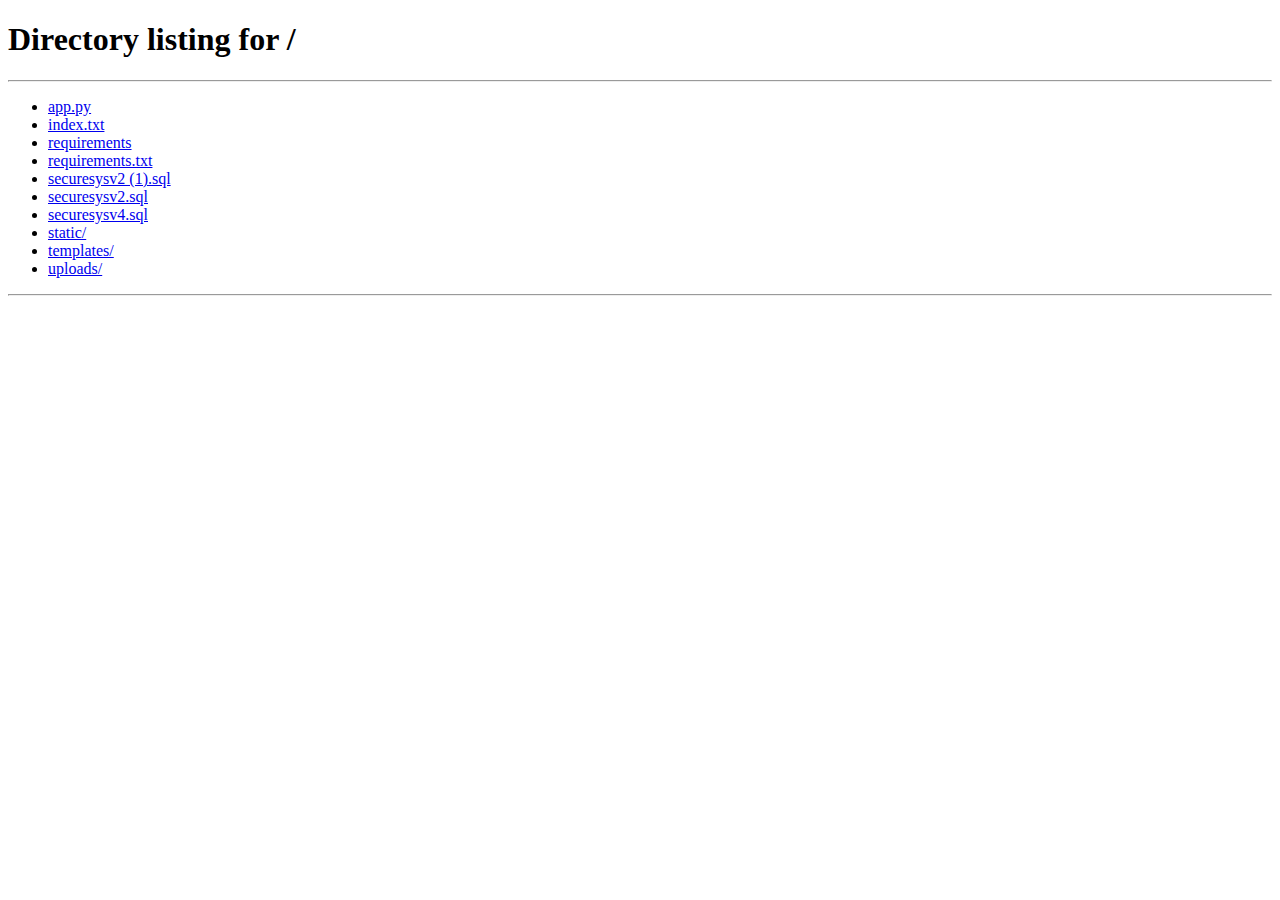
<file: templates/index.html>
<!DOCTYPE html>
<html lang="en">
<head>
    <meta charset="UTF-8" />
    <meta name="viewport" content="width=device-width, initial-scale=1" />
    <title>SecureSys</title>
<style>
        body {
            font-family: 'Segoe UI', Tahoma, Geneva, Verdana, sans-serif;
            background-color: #f5f5f5;
            margin: 0;
            padding: 20px;
        }
        .container {
            max-width: 700px;
            margin: auto;
            background-color: #fff;
            padding: 20px;
            border-radius: 12px;
            box-shadow: 0 4px 12px rgba(0, 0, 0, 0.1);
        }
        .header {
            display: flex;
            justify-content: space-between;
            align-items: center;
            margin-bottom: 10px;
        }
        .header strong {
            font-size: 1.5rem;
            color: #007BFF;
        }
        .header button {
            background-color: #ff4d4d;
            color: white;
            border: none;
            border-radius: 4px;
            padding: 6px 12px;
            cursor: pointer;
        }
        .nav {
            display: flex;
            gap: 10px;
            margin-bottom: 15px;
        }
        .nav button {
            background-color: #007BFF;
            color: white;
            border: none;
            padding: 8px 14px;
            border-radius: 4px;
            cursor: pointer;
            font-weight: bold;
        }
        .section {
            display: none;
        }
        .section.active {
            display: block;
        }
        .chat-box {
            height: 300px;
            overflow-y: auto;
            background: #f0f8ff;
            padding: 10px;
            border: 1px solid #ccc;
            border-radius: 6px;
            margin-bottom: 10px;
            white-space: pre-wrap;
        }
        .input-area {
            display: flex;
            gap: 10px;
        }
        .input-area input, .input-area textarea {
            flex: 1;
            padding: 8px;
            border: 1px solid #ccc;
            border-radius: 4px;
        }
        .input-area button {
            background-color: #28a745;
            color: white;
            border: none;
            border-radius: 4px;
            padding: 8px 12px;
            cursor: pointer;
        }
        .file-upload {
            margin-top: 10px;
        }
        .file-upload input {
            margin-bottom: 10px;
        }
        #recipientSelect {
            margin-bottom: 10px;
            padding: 6px;
            width: 100%;
            border-radius: 4px;
            border: 1px solid #ccc;
        }
        #send h3, #messages h3 {
            margin-top: 0;
        }
        /* Friends section styling */
        #friends input {
            width: calc(100% - 120px);
            padding: 10px 14px;
            border: 2px solid #007BFF;
            border-radius: 30px;
            font-size: 1rem;
            outline: none;
            transition: border-color 0.3s ease;
        }

        #friends input:focus {
            border-color: #0056b3;
            box-shadow: 0 0 8px rgba(0, 123, 255, 0.3);
        }

        #friends button {
            width: 110px;
            padding: 10px 0;
            margin-left: 10px;
            background: linear-gradient(45deg, #007BFF, #00c6ff);
            color: white;
            border: none;
            border-radius: 30px;
            font-weight: 600;
            cursor: pointer;
            box-shadow: 0 4px 12px rgba(0, 123, 255, 0.4);
            transition: background 0.3s ease, box-shadow 0.3s ease;
        }

        #friends button:hover {
            background: linear-gradient(45deg, #0056b3, #009edc);
            box-shadow: 0 6px 16px rgba(0, 94, 179, 0.6);
        }

        #friendList {
            margin-top: 20px;
            list-style-type: none;
            padding-left: 0;
            max-height: 300px;
            overflow-y: auto;
            border: 1px solid #ddd;
            border-radius: 12px;
            background-color: #fefefe;
            box-shadow: 0 2px 8px rgba(0,0,0,0.05);
        }

        #friendList li {
            display: flex;
            align-items: center;
            padding: 12px 16px;
            border-bottom: 1px solid #eee;
            font-size: 1.1rem;
            color: #333;
            transition: background-color 0.2s ease;
            cursor: default;
        }

        #friendList li:last-child {
            border-bottom: none;
        }

        #friendList li:hover {
            background-color: #e9f5ff;
        }

        /* Friend avatar circle */
        #friendList li::before {
            content: attr(data-initial);
            flex-shrink: 0;
            width: 36px;
            height: 36px;
            margin-right: 12px;
            background: linear-gradient(135deg, #007BFF 0%, #00c6ff 100%);
            color: white;
            font-weight: 700;
            font-size: 1.2rem;
            border-radius: 50%;
            display: flex;
            align-items: center;
            justify-content: center;
            text-transform: uppercase;
            box-shadow: 0 2px 6px rgba(0, 123, 255, 0.4);
        }   
    </style>
</head>
<body>
    <div class="container">
        <div class="header">
            <strong>SecureSys</strong>
            <div>
                🧑‍💼 <span id="username">[User]</span> | <button id="logoutBtn">Logout</button>
            </div>
        </div>

        <div class="nav">
            <button onclick="showSection('messages')">📥 Messages</button>
            <button onclick="showSection('send')">📤 Send</button>
            <button onclick="showSection('files')">📁 Files</button>
            <button onclick="showSection('friends')">👥 Friends</button>
            <button onclick="showSection('settings')">⚙️ Settings</button>
        </div>

        <div id="messages" class="section active">
            <h3>Chat with <span id="chatRecipient">[Select recipient]</span></h3>
            <select id="recipientSelect" onchange="recipientChanged()">
                <option value="" disabled selected>Select recipient</option>
            </select>
            <div class="chat-box" id="chatBox">
                <p><em>Encrypted chat history will appear here...</em></p>
            </div>
            <div class="input-area">
                <input type="text" id="messageInput" placeholder="Type your message..." />
                <button onclick="sendMessage()">Send</button>
            </div>
        </div>

        <div id="send" class="section">
            <h3>Send a Message</h3>
            <input type="text" id="recipientInput" placeholder="Recipient username" />
            <textarea id="messageText" rows="4" placeholder="Your message..."></textarea>
            <br />
            <button onclick="encryptAndSend()">Encrypt & Send</button>
        </div>

        <div id="files" class="section">
            <h3>Files</h3>
            <div class="file-upload">
                <input type="file" id="fileInput" />
                <button onclick="uploadFile()">Upload</button>
            </div>
        </div>

        <div id="friends" class="section">
            <h3>Friends</h3>
            <input type="text" id="friendUsername" placeholder="Friend's username" />
            <button onclick="addFriend()">Add Friend</button>
            <br />
            <button onclick="getFriends()">Load Friends</button>
            <ul id="friendList"></ul>
        </div>

        <div id="settings" class="section">
            <h3>Settings</h3>
            <p>Coming soon...</p>
        </div>
    </div>

    <script>
        // Ensure token and username are set
        const token = localStorage.getItem('token');
        const username = localStorage.getItem('username');

        if (!token || !username) {
            alert('Not authenticated! Redirecting to login...');
            window.location.href = '/';
        } else {
            document.getElementById('username').textContent = username;
        }

        let currentRecipient = null;

        function showSection(id) {
            document.querySelectorAll('.section').forEach(s => s.classList.remove('active'));
            document.getElementById(id).classList.add('active');
        }

        function recipientChanged() {
            const recipient = document.getElementById('recipientSelect').value;
            if (recipient) loadMessages(recipient);
        }

        async function loadMessages(recipient) {
            try {
                const res = await fetch(`/get-messages/${encodeURIComponent(recipient)}`, {
                    headers: { Authorization: `Bearer ${token}` }
                });
                if (!res.ok) throw new Error(`Failed to fetch messages (Status ${res.status})`);
                const messages = await res.json();
                const chatBox = document.getElementById('chatBox');
                chatBox.innerHTML = '';
                if (messages.length === 0) {
                    chatBox.innerHTML = '<p><em>No messages yet.</em></p>';
                } else {
                    messages.forEach(msg => {
                        const who = msg.sender === username ? 'You' : msg.sender;
                        chatBox.innerHTML += `<p><strong>${who}:</strong> ${msg.encrypted_message} <em style="font-size:0.8em;color:#666;">[${msg.timestamp}]</em></p>`;
                    });
                }
                chatBox.scrollTop = chatBox.scrollHeight;
                currentRecipient = recipient;
                document.getElementById('chatRecipient').textContent = recipient;
            } catch (error) {
                console.error('Load messages error:', error);
                alert(error.message);
            }
        }

        async function sendMessage() {
            const message = document.getElementById('messageInput').value.trim();
            if (!currentRecipient) return alert('Please select a recipient first.');
            if (!message) return alert('Message cannot be empty.');
            try {
                const res = await fetch('/send-message', {
                    method: 'POST',
                    headers: { 'Content-Type': 'application/json', Authorization: `Bearer ${token}` },
                    body: JSON.stringify({ recipient: currentRecipient, message })
                });
                if (!res.ok) throw new Error(`Failed to send message (Status ${res.status})`);
                const data = await res.json();
                if (data.success) {
                    document.getElementById('messageInput').value = '';
                    await loadMessages(currentRecipient);
                } else {
                    alert('Failed to send message: ' + (data.error || 'Unknown error'));
                }
            } catch (error) {
                console.error('Send message error:', error);
                alert('An error occurred while sending the message.');
            }
        }

        async function encryptAndSend() {
            const recipient = document.getElementById('recipientInput').value.trim();
            const message = document.getElementById('messageText').value.trim();
            if (!recipient) return alert('Please enter a recipient username.');
            if (!message) return alert('Please enter a message.');
            if (recipient === username) return alert('You cannot send a message to yourself.');
            try {
                const res = await fetch('/send-message', {
                    method: 'POST',
                    headers: { 'Content-Type': 'application/json', Authorization: `Bearer ${token}` },
                    body: JSON.stringify({ recipient, message })
                });
                if (!res.ok) throw new Error(`Failed to send message (Status ${res.status})`);
                const data = await res.json();
                if (data.success) {
                    alert('Message sent successfully!');
                    document.getElementById('recipientInput').value = '';
                    document.getElementById('messageText').value = '';
                } else {
                    alert('Failed to send message: ' + (data.error || 'Unknown error'));
                }
            } catch (error) {
                console.error('Encrypt & send error:', error);
                alert('An error occurred while sending the message.');
            }
        }

        async function uploadFile() {
            const fileInput = document.getElementById('fileInput');
            if (fileInput.files.length === 0) return alert('Please select a file first.');
            const formData = new FormData();
            formData.append('file', fileInput.files[0]);
            try {
                const res = await fetch('/upload-file', {
                    method: 'POST',
                    headers: { Authorization: `Bearer ${token}` },
                    body: formData
                });
                if (!res.ok) throw new Error(`File upload failed (Status ${res.status})`);
                alert('File uploaded successfully!');
                fileInput.value = '';
            } catch (error) {
                console.error('File upload error:', error);
                alert('An error occurred while uploading the file.');
            }
        }

        async function getFriends() {
    const token = localStorage.getItem('token');  // Retrieve token
    try {
        const res = await fetch('/get_friends', {
            headers: { Authorization: `Bearer ${token}` }
        });
        if (!res.ok) throw new Error(`Failed to load friends (Status ${res.status})`);
        const friends = await res.json();
        console.log('Friends:', friends);  // Debugging!
        const friendList = document.getElementById('friendList');
        friendList.innerHTML = '';
        friends.forEach(friend => {
            const li = document.createElement('li');
            li.textContent = friend;
            li.setAttribute('data-initial', friend[0].toUpperCase());
            friendList.appendChild(li);
        });
        updateRecipientSelect(friends);
    } catch (error) {
        console.error('Get friends error:', error);
        alert('Failed to load friends: ' + error.message);
    }
}

        async function addFriend() {
            const friendUsername = document.getElementById('friendUsername').value.trim();
            if (!friendUsername) return alert('Please enter a friend\'s username.');
            if (friendUsername === username) return alert('You cannot add yourself as a friend.');
            try {
                const res = await fetch('http://127.0.0.1:5000/add_friend', {
                    method: 'POST',
                    headers: { 'Content-Type': 'application/json', Authorization: `Bearer ${token}` },
                    body: JSON.stringify({ friendUsername })
                });
                if (!res.ok) throw new Error(`Failed to add friend (Status ${res.status})`);
                const data = await res.json();
                if (data.success) {
                    alert('Friend added successfully!');
                    document.getElementById('friendUsername').value = '';
                    await getFriends();
                } else {
                    alert('Failed to add friend: ' + (data.error || 'Unknown error'));
                }
            } catch (error) {
                console.error('Add friend error:', error);
                alert('An error occurred while adding the friend.');
            }
        }

        function updateRecipientSelect(friends) {
            const select = document.getElementById('recipientSelect');
            const previousRecipient = select.value;
            select.innerHTML = '<option value="" disabled>Select recipient</option>';
            friends.forEach(friend => {
                const option = document.createElement('option');
                option.value = friend;
                option.textContent = friend;
                select.appendChild(option);
            });
            if (friends.includes(previousRecipient)) {
                select.value = previousRecipient;
            } else {
                document.getElementById('chatRecipient').textContent = '[Select recipient]';
                document.getElementById('chatBox').innerHTML = '<p><em>Encrypted chat history will appear here...</em></p>';
                currentRecipient = null;
            }
        }

        document.getElementById('logoutBtn').addEventListener('click', () => {
            localStorage.removeItem('token');
            localStorage.removeItem('username');
            window.location.href = '/';
        });

        window.addEventListener('load', () => {
            getFriends();
        });
    </script>
</body>
</html>
</file>
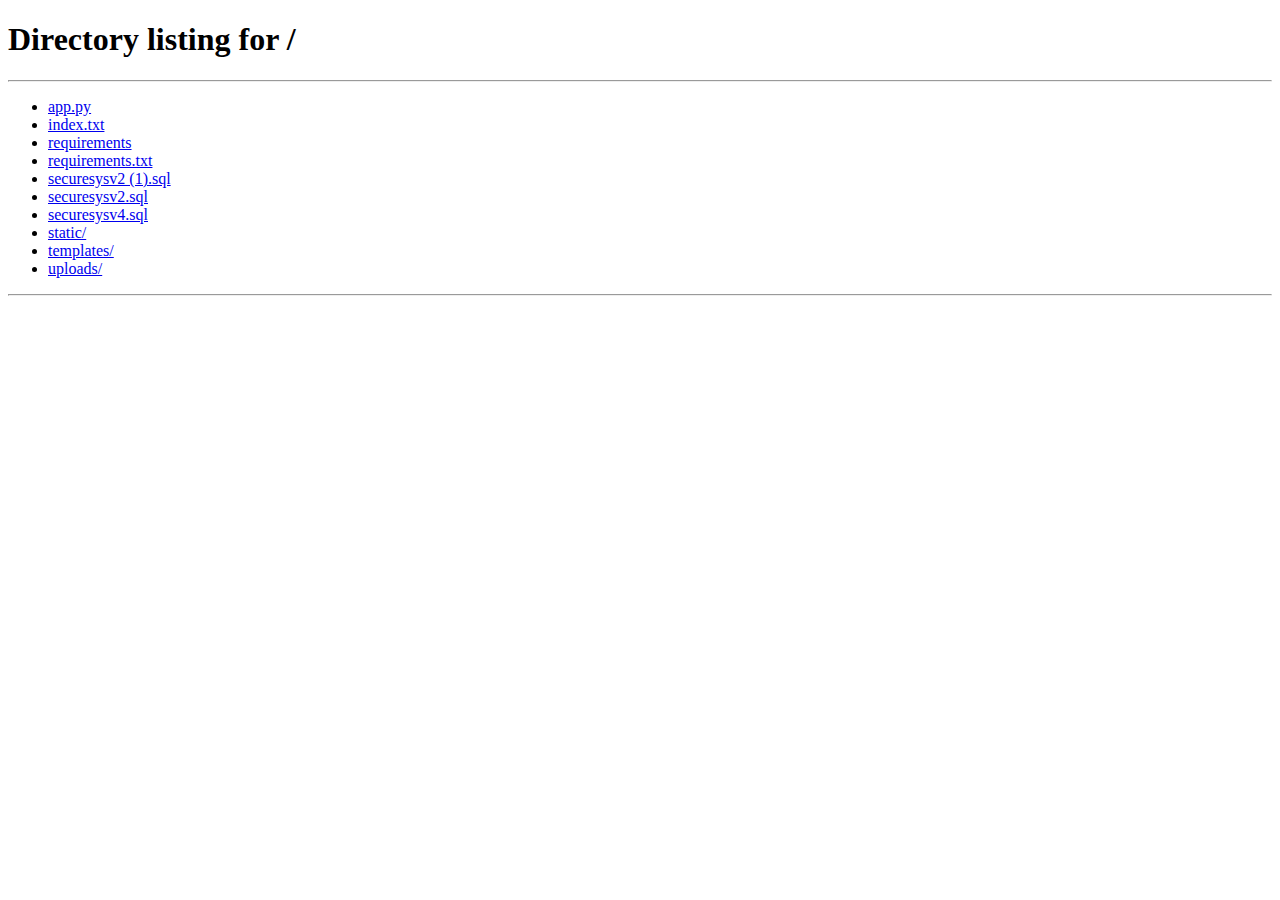
<file: templates/admin.html>
<!DOCTYPE html>
<html lang="en">
<head>
<meta charset="UTF-8">
<meta name="viewport" content="width=device-width, initial-scale=1.0">
<title>Admin Dashboard - SecureSys</title>
<link rel="stylesheet" href="https://cdnjs.cloudflare.com/ajax/libs/font-awesome/6.5.2/css/all.min.css">
<style>
body { font-family: Arial, sans-serif; margin:0; padding:0; background:#f4f6f9; }
header { 
    background: #2c3e50; 
    color: white; 
    padding: 15px 20px; 
    display:flex; 
    justify-content: space-between; 
    align-items: center;
}
header h1 { margin:0; font-size:1.5rem; }
header button { 
    background:#e74c3c; 
    color:white; 
    border:none; 
    padding:8px 15px; 
    border-radius:5px; 
    cursor:pointer; 
    font-weight:bold;
}
.container { padding:20px; }
.tabs { display:flex; gap:10px; margin-bottom:20px; }
.tab-btn { padding:10px 15px; background:white; border:none; border-radius:5px; cursor:pointer; box-shadow:0 2px 5px rgba(0,0,0,0.1); }
.tab-btn.active { background:#6c63ff; color:white; }
.section { display:none; background:white; padding:20px; margin-bottom:20px; border-radius:8px; box-shadow:0 2px 6px rgba(0,0,0,0.1); }
table { width:100%; border-collapse: collapse; margin-top:10px; }
table th, table td { padding:10px; text-align:left; border-bottom:1px solid #ddd; }
table th { background-color:#f1f1f1; }
.status-online { color: green; font-weight:bold; }
.status-suspicious { color:red; font-weight:bold; }
form label { display:block; margin-top:10px; }
form input, form select { padding:8px; width:100%; margin-top:5px; border-radius:5px; border:1px solid #ccc; }
form button { margin-top:15px; background:#6c63ff; color:white; border:none; padding:10px 15px; cursor:pointer; border-radius:5px; }
#registerMsg { margin-top:10px; font-weight:bold; }
</style>
</head>
<body>
<header>
    <h1>Admin Dashboard - SecureSys</h1>
    <button id="logoutBtn">Logout</button>
</header>

<div class="container">
    <div class="tabs">
        <button class="tab-btn active" data-tab="onlineUsersSection">Online Users</button>
        <button class="tab-btn" data-tab="suspiciousSection">Suspicious Activity</button>
        <button class="tab-btn" data-tab="doctorMessagesSection">Weekly Doctor Messages</button>
        <button class="tab-btn" data-tab="registerSection">Register User</button>
    </div>

    <!-- Online Users -->
    <div id="onlineUsersSection" class="section" style="display:block;">
        <h2>Online Users (last 5 mins)</h2>
        <table id="onlineUsersTable">
            <thead>
                <tr>
                    <th>Email</th>
                    <th>Role</th>
                    <th>Last Active</th>
                    <th>IP Address</th>
                    <th>Status</th>
                </tr>
            </thead>
            <tbody></tbody>
        </table>
    </div>

    <!-- Suspicious Activity -->
    <div id="suspiciousSection" class="section">
        <h2>Suspicious Activity (multiple IPs in last hour)</h2>
        <table id="suspiciousTable">
            <thead>
                <tr>
                    <th>Email</th>
                    <th>Number of IPs</th>
                    <th>Status</th>
                </tr>
            </thead>
            <tbody></tbody>
        </table>
    </div>

    <!-- Weekly Doctor Messages -->
    <div id="doctorMessagesSection" class="section">
        <h2>Weekly Doctor Messages</h2>
        <table id="doctorMessagesTable">
            <thead>
                <tr>
                    <th>Doctor Email</th>
                    <th>Messages This Week</th>
                </tr>
            </thead>
            <tbody></tbody>
        </table>
    </div>

    <!-- Register User -->
    <div id="registerSection" class="section">
        <h2>Register New User</h2>
        <form id="registerForm">
            <label for="regEmail">Email</label>
            <input type="email" id="regEmail" name="email" required>

            <label for="regPassword">Password</label>
            <input type="password" id="regPassword" name="password" required>

            <label for="regRole">Role</label>
            <select id="regRole" name="role">
                <option value="client">Client</option>
                <option value="doctor">Doctor</option>
            </select>

            <button type="submit">Register</button>
        </form>
        <div id="registerMsg"></div>
    </div>
</div>

<script>
(async function() {
    const ACCESS_TOKEN = localStorage.getItem('token');
    if (!ACCESS_TOKEN) { window.location.href = '/'; return; }

    // Tab functionality
    const tabs = document.querySelectorAll('.tab-btn');
    tabs.forEach(tab => {
        tab.addEventListener('click', () => {
            tabs.forEach(t => t.classList.remove('active'));
            tab.classList.add('active');
            document.querySelectorAll('.section').forEach(sec => sec.style.display='none');
            document.getElementById(tab.dataset.tab).style.display = 'block';
        });
    });

    // Logout
    document.getElementById('logoutBtn').addEventListener('click', () => {
        localStorage.removeItem('token');
        window.location.href = '/';
    });

    // Fetch Online Users
    async function fetchOnlineUsers() {
        try {
            const res = await fetch('/api/admin/online-users', { headers: { 'Authorization': `Bearer ${ACCESS_TOKEN}` } });
            const data = await res.json();
            if (!data.success) { if (res.status===401||res.status===403) window.location.href='/'; return; }
            const tbody = document.querySelector("#onlineUsersTable tbody"); tbody.innerHTML='';
            data.online_users.forEach(user => {
                const tr = document.createElement('tr');
                tr.innerHTML = `<td>${user.email}</td><td>${user.role}</td><td>${new Date(user.last_active).toLocaleString()}</td><td>${user.last_ip||'-'}</td><td class="status-online">Online</td>`;
                tbody.appendChild(tr);
            });
        } catch(err){ console.error('Error fetching online users:', err); }
    }

    // Fetch Suspicious Activity
    async function fetchSuspicious() {
        try {
            const res = await fetch('/api/admin/suspicious-activity', { headers: { 'Authorization': `Bearer ${ACCESS_TOKEN}` } });
            const data = await res.json();
            if (!data.success) { if (res.status===401||res.status===403) window.location.href='/'; return; }
            const tbody = document.querySelector("#suspiciousTable tbody"); tbody.innerHTML='';
            data.suspicious_users.forEach(user => {
                const tr = document.createElement('tr');
                tr.innerHTML = `<td>${user.email}</td><td>${user.ip_count}</td><td class="status-suspicious">Suspicious</td>`;
                tbody.appendChild(tr);
            });
        } catch(err){ console.error('Error fetching suspicious users:', err); }
    }

    // Fetch Weekly Doctor Messages
    async function fetchDoctorMessages() {
        try {
            const res = await fetch('/api/admin/doctor-weekly-messages', { headers: { 'Authorization': `Bearer ${ACCESS_TOKEN}` } });
            if (!res.ok) { console.error('Server returned', res.status,res.statusText); return; }
            const data = await res.json();
            if (!data.success) { console.error(data.msg); return; }
            const tbody = document.querySelector("#doctorMessagesTable tbody"); tbody.innerHTML='';
            data.doctors.forEach(doc => { const tr=document.createElement('tr'); tr.innerHTML=`<td>${doc.email}</td><td>${doc.message_count}</td>`; tbody.appendChild(tr); });
        } catch(err){ console.error('Error fetching doctor messages:', err); }
    }

    // Register user form
    document.getElementById('registerForm').addEventListener('submit', async (e)=>{
        e.preventDefault();
        const email = document.getElementById('regEmail').value;
        const password = document.getElementById('regPassword').value;
        const role = document.getElementById('regRole').value;

        try {
            const res = await fetch('/api/register', {
                method:'POST',
                headers:{ 'Content-Type':'application/json', 'Authorization': `Bearer ${ACCESS_TOKEN}` },
                body: JSON.stringify({ email, password, role })
            });
            const data = await res.json();
            const msgDiv = document.getElementById('registerMsg');
            msgDiv.style.color = data.success ? 'green' : 'red';
            msgDiv.textContent = data.msg;
            if(data.success){ document.getElementById('registerForm').reset(); fetchOnlineUsers(); }
        } catch(err){ console.error('Error registering user:', err); }
    });

    // Initial fetch and refresh
    fetchOnlineUsers();
    fetchSuspicious();
    fetchDoctorMessages();
    setInterval(fetchOnlineUsers,30000);
    setInterval(fetchSuspicious,30000);
    setInterval(fetchDoctorMessages,30000);

})();
</script>
</body>
</html>
</file>
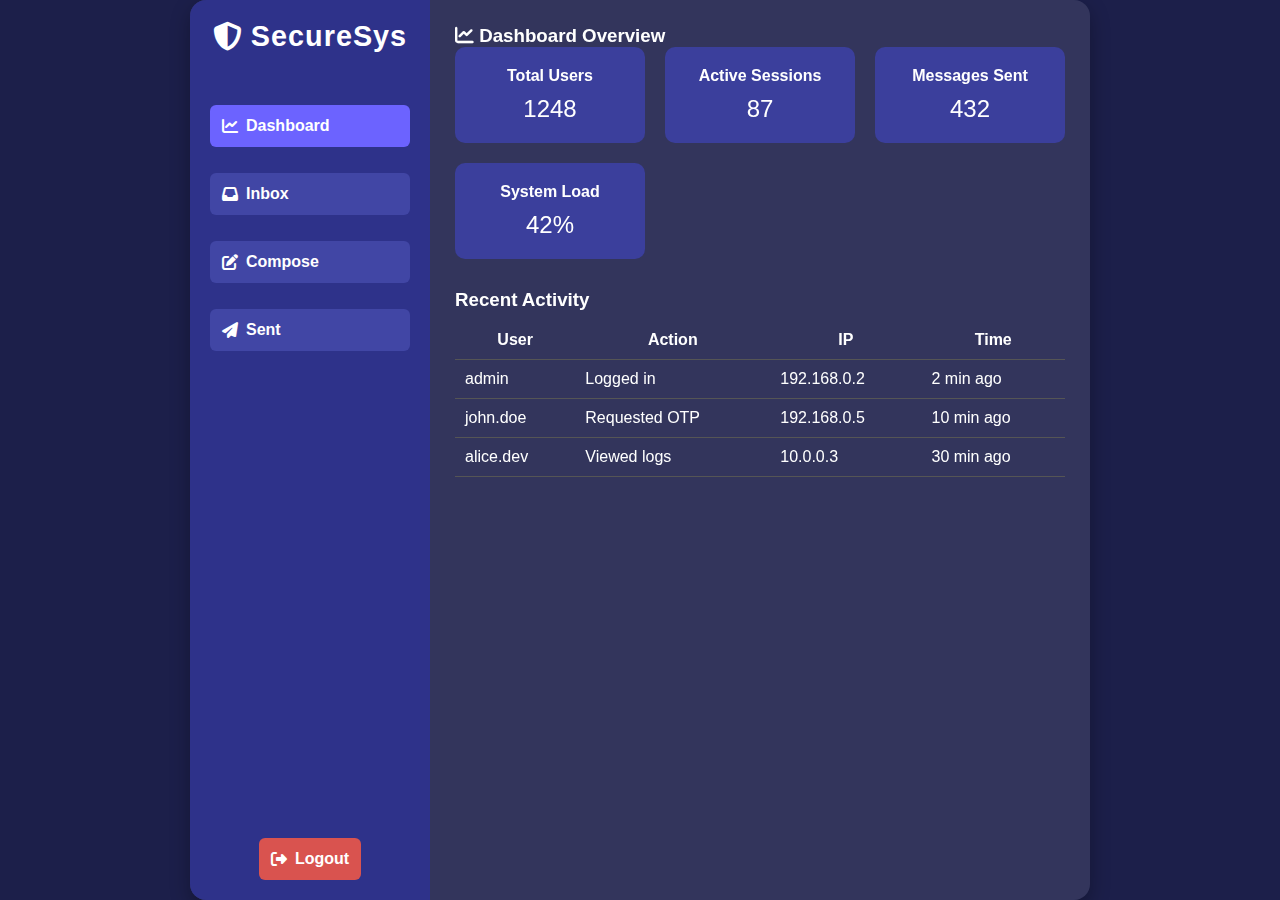
<file: templates/dash.html>
<!DOCTYPE html>
<html lang="en">
<head>
<meta charset="UTF-8" />
<meta name="viewport" content="width=device-width, initial-scale=1" />
<title>SecureSys Dashboard</title>
<link rel="stylesheet" href="/static/mess.css" />
<link rel="stylesheet" href="https://cdnjs.cloudflare.com/ajax/libs/font-awesome/6.4.0/css/all.min.css">
<style>
/* GLOBAL */
body {
    margin: 0;
    font-family: Arial, sans-serif;
    background: #1c1f4a;
    color: #fff;
}
.container {
    display: flex;
    height: 100vh;
}
/* SIDEBAR */
.sidebar {
    width: 240px;
    background: #2e328a;
    padding: 20px;
    display: flex;
    flex-direction: column;
}
.sidebar-header h2 {
    margin: 0 0 20px;
}
.nav-btn {
    width: 100%;
    padding: 12px;
    margin-bottom: 10px;
    background: #4146a5;
    border: none;
    color: white;
    text-align: left;
    border-radius: 6px;
    cursor: pointer;
}
.nav-btn.active {
    background: #6c63ff;
}
.nav-btn:hover {
    background: #5a55d4;
}
.logout-btn {
    padding: 12px;
    margin-top: auto;
    background: #d9534f;
    color: white;
    border: none;
    border-radius: 6px;
    cursor: pointer;
}
.logout-btn:hover {
    background: #b54643;
}
/* MAIN CONTENT */
.content {
    flex: 1;
    padding: 25px;
    overflow-y: auto;
}
.section {
    display: none;
}
.section.active {
    display: block;
}
/* CARDS */
.cards {
    display: grid;
    grid-template-columns: repeat(auto-fit, minmax(180px, 1fr));
    gap: 20px;
    margin-bottom: 30px;
}
.card {
    background: #3b3f9c;
    padding: 20px;
    border-radius: 10px;
    text-align: center;
}
.card h4 {
    margin: 0 0 10px;
    font-size: 16px;
}
.card p {
    font-size: 24px;
    margin: 0;
}
/* TABLES */
.activity-table {
    width: 100%;
    border-collapse: collapse;
    margin-top: 10px;
}
.activity-table th,
.activity-table td {
    border-bottom: 1px solid #555;
    padding: 10px;
}
/* COMPOSE FORM */
.compose-form input, .compose-form textarea {
    width: 100%;
    padding: 10px;
    margin: 10px 0;
    border-radius: 5px;
    border: none;
}
.compose-form button {
    background: #6c63ff;
    color: #fff;
    border: none;
    padding: 10px 15px;
    border-radius: 5px;
    cursor: pointer;
}
.compose-form button:hover {
    background: #5a55d4;
}
/* MODAL */
.modal {
  position: fixed;
  top: 0;
  left: 0;
  width: 100%;
  height: 100%;
  background: rgba(0,0,0,0.5);
  display: flex;
  justify-content: center;
  align-items: center;
  z-index: 9999;
}
.modal.hidden {
  display: none;
}
.modal-content {
  background: #3b3f9c;
  padding: 25px;
  border-radius: 10px;
  width: 320px;
  text-align: center;
}
</style>
</head>
<body>

<div class="container">
  <!-- SIDEBAR -->
  <aside class="sidebar">
    <div class="sidebar-header">
      <h2><i class="fas fa-shield-alt"></i> SecureSys</h2>
    </div>

    <nav class="sidebar-nav">
      <button class="nav-btn active" data-section="dashboard"><i class="fas fa-chart-line"></i> Dashboard</button>
      <button class="nav-btn" data-section="inbox"><i class="fas fa-inbox"></i> Inbox</button>
      <button class="nav-btn" data-section="compose"><i class="fas fa-edit"></i> Compose</button>
      <button class="nav-btn" data-section="sent"><i class="fas fa-paper-plane"></i> Sent</button>
    </nav>

    <button class="logout-btn"><i class="fas fa-sign-out-alt"></i> Logout</button>
  </aside>

  <!-- MAIN CONTENT -->
  <main class="content">

    <!-- DASHBOARD SECTION -->
    <section id="dashboard" class="section active">
      <h3><i class="fas fa-chart-line"></i> Dashboard Overview</h3>
      <div class="cards">
        <div class="card"><h4>Total Users</h4><p>1248</p></div>
        <div class="card"><h4>Active Sessions</h4><p>87</p></div>
        <div class="card"><h4>Messages Sent</h4><p>432</p></div>
        <div class="card"><h4>System Load</h4><p>42%</p></div>
      </div>
      <h3>Recent Activity</h3>
      <table class="activity-table">
        <thead><tr><th>User</th><th>Action</th><th>IP</th><th>Time</th></tr></thead>
        <tbody>
          <tr><td>admin</td><td>Logged in</td><td>192.168.0.2</td><td>2 min ago</td></tr>
          <tr><td>john.doe</td><td>Requested OTP</td><td>192.168.0.5</td><td>10 min ago</td></tr>
          <tr><td>alice.dev</td><td>Viewed logs</td><td>10.0.0.3</td><td>30 min ago</td></tr>
        </tbody>
      </table>
    </section>

    <!-- INBOX SECTION -->
    <section id="inbox" class="section">
      <h3><i class="fas fa-inbox"></i> Inbox</h3>
      <div id="messageList">Loading messages...</div>
    </section>

    <!-- COMPOSE SECTION -->
    <section id="compose" class="section">
      <h3><i class="fas fa-edit"></i> Compose Message</h3>
      <form class="compose-form">
        <input type="text" placeholder="Recipient Email" id="composeRecipient">
        <input type="text" placeholder="Subject" id="composeSubject">
        <textarea rows="6" placeholder="Message Body" id="composeBody"></textarea>
        <button type="button" onclick="sendMessage()">Send</button>
      </form>
    </section>

    <!-- SENT SECTION -->
    <section id="sent" class="section">
      <h3><i class="fas fa-paper-plane"></i> Sent Messages</h3>
      <div id="sentList">Loading sent messages...</div>
    </section>

  </main>
</div>

<script>
// Sidebar navigation
const navButtons = document.querySelectorAll('.nav-btn');
const sections = document.querySelectorAll('.section');

navButtons.forEach(btn => {
  btn.addEventListener('click', () => {
    // Remove active class
    navButtons.forEach(b => b.classList.remove('active'));
    sections.forEach(s => s.classList.remove('active'));
    // Add active to clicked
    btn.classList.add('active');
    document.getElementById(btn.dataset.section).classList.add('active');
  });
});

// Dummy sendMessage function
function sendMessage() {
  const to = document.getElementById('composeRecipient').value;
  const subject = document.getElementById('composeSubject').value;
  const body = document.getElementById('composeBody').value;
  alert(`Message sent to ${to} with subject "${subject}"`);
}
</script>

</body>
</html>
</file>
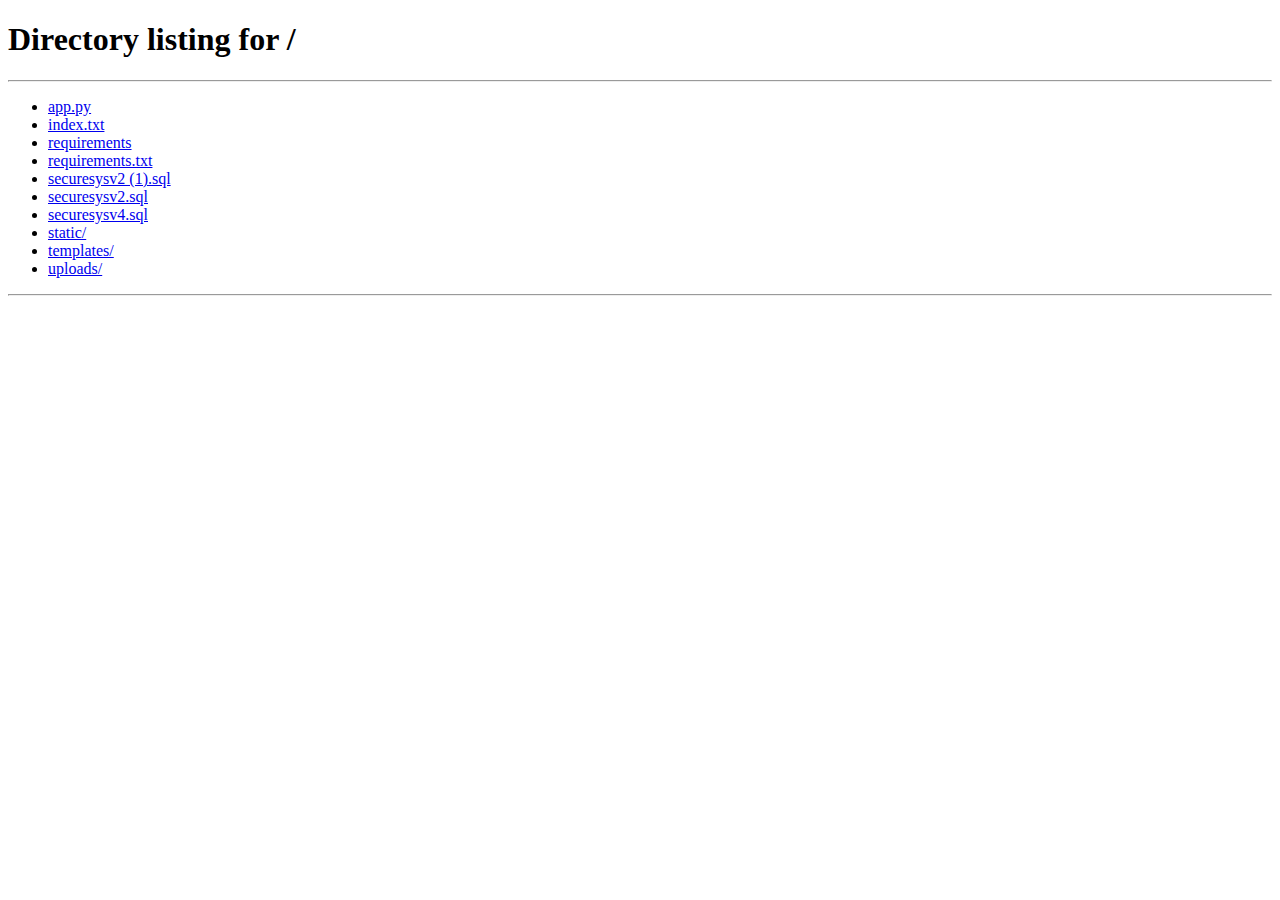
<file: templates/inbox.html>
<!DOCTYPE html>
<html lang="en">
<head>
    <meta charset="UTF-8" />
    <meta name="viewport" content="width=device-width, initial-scale=1" />
    <title>SecureSys Mail - Inbox</title>
    
    <!-- External Stylesheets -->
    <link rel="stylesheet" href="/static/mess.css" />
    <link rel="stylesheet" href="https://cdnjs.cloudflare.com/ajax/libs/font-awesome/6.4.0/css/all.min.css">
    
    <!-- Modal Styles -->
    <style>
        .modal {
            position: fixed;
            top: 0;
            left: 0;
            width: 100%;
            height: 100%;
            background: rgba(0,0,0,0.5);
            display: flex;
            justify-content: center;
            align-items: center;
            z-index: 9999;
        }
        
        .modal.hidden {
            display: none;
        }
        
        .modal-content {
            background: #3b3f9c;
            padding: 25px;
            border-radius: 10px;
            width: 320px;
            box-shadow: 0 2px 10px rgba(0,0,0,0.3);
            text-align: center;
        }
        
        .modal-content input {
            width: 100%;
            padding: 10px;
            margin: 15px 0;
            border: 1px solid #ccc;
            border-radius: 5px;
            font-size: 16px;
            color: #000;
        }
        
        .modal-content h3 {
            color: #000;
        }
        
        .modal-actions {
            display: flex;
            justify-content: space-between;
        }
        
        .modal-actions button {
            padding: 10px 20px;
            border: none;
            background: #6c63ff;
            color: #fff;
            border-radius: 5px;
            cursor: pointer;
        }
        
        .modal-actions button:hover {
            background: #5a55d4;
        }

        .request-otp-btn {
            background: #4CAF50;
            margin-left: 10px;
        }

        .request-otp-btn:disabled {
            background: #cccccc;
            cursor: not-allowed;
        }

        .otp-loading {
            display: inline-block;
            margin-left: 5px;
        }

        .notification {
            position: fixed;
            top: 20px;
            right: 20px;
            padding: 15px 20px;
            background: #4CAF50;
            color: white;
            border-radius: 5px;
            z-index: 10000;
            transform: translateX(400px);
            transition: transform 0.3s ease;
        }

        .notification.show {
            transform: translateX(0);
        }

        .notification.error {
            background: #f44336;
        }

        .loading-msg {
            text-align: center;
            padding: 20px;
            color: #666;
        }

        .error-msg {
            text-align: center;
            padding: 20px;
            color: #f44336;
        }

        .message-item {
            border: 1px solid #ddd;
            border-radius: 5px;
            padding: 15px;
            margin-bottom: 10px;
            cursor: pointer;
            transition: background-color 0.2s;
        }

        .message-item:hover {
            background-color: #f5f5f5;
        }

        .encrypted-message {
            border-left: 4px solid #4CAF50;
        }

        .encryption-badge {
            background: #4CAF50;
            color: white;
            padding: 2px 8px;
            border-radius: 12px;
            font-size: 12px;
            margin-left: 10px;
        }

        .message-header {
            display: flex;
            justify-content: space-between;
            align-items: center;
            flex-wrap: wrap;
        }

        .no-messages {
            text-align: center;
            padding: 40px;
            color: #666;
            font-style: italic;
        }
    </style>
</head>

<body>
    <!-- Main Container -->
    <div class="container">
        <!-- Sidebar -->
        <aside class="sidebar">
            <div class="sidebar-header">
                <h2><i class="fas fa-shield-alt"></i> SecureSys</h2>
            </div>
            
            <div class="user-info">
                <span id="userEmail" class="user-email"></span>
                <button id="btnLogout" class="logout-btn">
                    <i class="fas fa-sign-out-alt"></i> Logout
                </button>
            </div>
            
            <nav class="sidebar-nav">
                <button id="btnCompose" class="nav-btn">
                    <i class="fas fa-edit"></i> Compose
                </button>
                <button id="btnInbox" class="nav-btn active">
                    <i class="fas fa-inbox"></i> Inbox
                </button>
                <button id="btnSent" class="nav-btn">
                    <i class="fas fa-paper-plane"></i> Sent
                </button>
            </nav>
        </aside>
        
        <!-- Main Content -->
        <main class="content">
            <section id="inboxSection">
                <div class="section-header">
                    <h3><i class="fas fa-inbox"></i> Inbox</h3>
                    <div>
                        <button id="refreshInbox" class="refresh-btn">
                            <i class="fas fa-sync-alt"></i> Refresh
                        </button>
                        <button id="requestOtpBtn" class="refresh-btn request-otp-btn">
                            <i class="fas fa-key"></i> Request OTP
                        </button>
                    </div>
                </div>
                
                <div id="messageList" class="message-list">
                    <div class="loading-msg">
                        <i class="fas fa-spinner fa-spin"></i> Loading messages...
                    </div>
                </div>
            </section>
        </main>
    </div>
    
    <!-- Notification -->
    <div id="notification" class="notification hidden"></div>
    
    <!-- OTP Modal -->
    <div id="otpModal" class="modal hidden">
        <div class="modal-content">
            <h3>Enter OTP</h3>
            <input type="text" id="otpInput" placeholder="Enter OTP here" maxlength="6" />
            <div class="modal-actions">
                <button id="verifyOtpBtn">Verify</button>
                <button id="cancelOtpBtn">Cancel</button>
            </div>
        </div>
    </div>
    
    <!-- Embedded JavaScript -->
    <script>
        // ==================== CONSTANTS AND CONFIGURATION ====================
        const CONFIG = {
            API_URL: "https://finalscap.onrender.com",
            TOKEN_KEY: "token",
            EMAIL_KEY: "email",
            ALLOWED_PATHS: ['/', '/login', '/register'],
            REQUEST_TIMEOUT: 30000,
            NOTIFICATION_DURATION: 3000
        };

        const Auth = {
            getToken: () => localStorage.getItem(CONFIG.TOKEN_KEY),
            setToken: (token) => localStorage.setItem(CONFIG.TOKEN_KEY, token),
            clearToken: () => localStorage.removeItem(CONFIG.TOKEN_KEY),
            getEmail: () => localStorage.getItem(CONFIG.EMAIL_KEY),
            setEmail: (email) => localStorage.setItem(CONFIG.EMAIL_KEY, email),
            clearEmail: () => localStorage.removeItem(CONFIG.EMAIL_KEY),
            clearAll: () => localStorage.clear(),
            
            isTokenValid: () => {
                const token = Auth.getToken();
                if (!token) return false;
                
                try {
                    const tokenData = JSON.parse(atob(token.split('.')[1]));
                    return tokenData.exp * 1000 > Date.now();
                } catch (e) {
                    return false;
                }
            },
            
            checkAuth: () => {
                const currentPath = window.location.pathname;
                const isAllowedPath = CONFIG.ALLOWED_PATHS.some(
                    path => currentPath === path || currentPath.startsWith(path + '/')
                );
                
                if (!Auth.isTokenValid() && !isAllowedPath) {
                    Auth.clearAll();
                    window.location.href = '/';
                    return false;
                }
                return true;
            }
        };

        // ==================== API COMMUNICATION ====================
        const API = {
            fetch: async (url, options = {}) => {
                const fullUrl = url.startsWith('http') ? url : `${CONFIG.API_URL}${url}`;
                
                const headers = {
                    'Authorization': `Bearer ${Auth.getToken()}`,
                    'Content-Type': 'application/json',
                    ...options.headers
                };

                let controller;
                let timeoutId;

                try {
                    controller = new AbortController();
                    timeoutId = setTimeout(() => controller.abort(), CONFIG.REQUEST_TIMEOUT);

                    const response = await fetch(fullUrl, { 
                        ...options, 
                        headers,
                        signal: controller.signal
                    });

                    clearTimeout(timeoutId);

                    if (response.status === 401) {
                        Auth.clearAll();
                        window.location.href = '/';
                        throw new Error("Session expired. Please login again.");
                    }

                    if (response.status === 500) {
                        throw new Error("Server error. Please try again later.");
                    }

                    if (!response.ok) {
                        const errorData = await response.json().catch(() => ({}));
                        throw new Error(errorData.msg || `Request failed with status ${response.status}`);
                    }

                    return response;
                } catch (error) {
                    if (timeoutId) clearTimeout(timeoutId);
                    
                    console.error("API Error:", error);
                    let errorMessage = "An error occurred";
                    
                    if (error.name === 'AbortError') {
                        errorMessage = "Request timed out. Please try again.";
                    } else if (error.name === 'TypeError') {
                        errorMessage = "Network error. Please check your connection.";
                    } else {
                        errorMessage = error.message || errorMessage;
                    }
                    
                    throw new Error(errorMessage);
                }
            },

            loadInbox: async () => {
                try {
                    const response = await API.fetch("/api/inbox");
                    const data = await response.json();
                    
                    if (!data.success) {
                        throw new Error(data.msg || "Failed to load inbox");
                    }
                    
                    return data.messages || [];
                } catch (error) {
                    console.error("Failed to load inbox:", error);
                    throw error;
                }
            },

            requestOtp: async () => {
                try {
                    const response = await API.fetch("/api/request-otp", {
                        method: "POST",
                        body: JSON.stringify({})
                    });
                    
                    const data = await response.json();
                    
                    if (!data.success) {
                        throw new Error(data.msg || "Failed to request OTP");
                    }
                    
                    return data;
                } catch (error) {
                    console.error("Failed to request OTP:", error);
                    throw error;
                }
            },

            verifyOtp: async (otp) => {
                try {
                    const response = await API.fetch("/api/verify-otp", {
                        method: "POST",
                        body: JSON.stringify({ otp })
                    });
                    
                    const data = await response.json();
                    
                    if (!data.success) {
                        throw new Error(data.msg || "Invalid OTP");
                    }
                    
                    return data;
                } catch (error) {
                    console.error("Failed to verify OTP:", error);
                    throw error;
                }
            }
        };

        // ==================== UI MANAGEMENT ====================
        const UI = {
            showNotification: (message, isError = false) => {
                const notification = document.getElementById("notification");
                if (!notification) return;
                
                notification.textContent = message;
                notification.className = `notification ${isError ? "error" : ""} show`;
                
                setTimeout(() => {
                    notification.classList.remove("show");
                }, CONFIG.NOTIFICATION_DURATION);
            },

            renderMessages: (messages, container) => {
                if (!container) return;
                
                container.innerHTML = messages.length ? 
                    messages.map(msg => `
                        <div class="message-item ${msg.is_encrypted ? 'encrypted-message' : ''}" data-id="${msg.id}">
                            <div class="message-header">
                                <span class="from">
                                    <i class="fas fa-user"></i> 
                                    From: ${msg.sender_email || 'Unknown sender'}
                                </span>
                                <span class="to">
                                    <i class="fas fa-arrow-right"></i> 
                                   To: ${msg.recipient_email || 'Unknown recipient'}
                                </span>
                                <span class="date">${new Date(msg.timestamp).toLocaleString()}</span>
                                ${msg.is_encrypted ? '<span class="encryption-badge"><i class="fas fa-lock"></i> Encrypted</span>' : ''}
                            </div>
                            <div class="message-subject">
                                <strong>Subject:</strong> ${msg.subject || 'No subject'}
                            </div>
                        </div>
                    `).join('') :
                    '<div class="no-messages">No messages found</div>';
            },

            showLoading: (container, message = "Loading...") => {
                if (container) {
                    container.innerHTML = `
                        <div class="loading-msg">
                            <i class="fas fa-spinner fa-spin"></i> ${message}
                        </div>
                    `;
                }
            },

            showError: (container, message = "An error occurred") => {
                if (container) {
                    container.innerHTML = `
                        <div class="error-msg">
                            <i class="fas fa-exclamation-triangle"></i> ${message}
                        </div>
                    `;
                }
            },

            updateOtpButtonState: (isLoading = false) => {
                const otpBtn = document.getElementById("requestOtpBtn");
                if (!otpBtn) return;

                if (isLoading) {
                    otpBtn.disabled = true;
                    otpBtn.innerHTML = '<i class="fas fa-spinner fa-spin"></i> Requesting...';
                } else {
                    otpBtn.disabled = false;
                    otpBtn.innerHTML = '<i class="fas fa-key"></i> Request OTP';
                }
            },

            initializeUserInfo: () => {
                const userEmail = document.getElementById("userEmail");
                const email = Auth.getEmail();
                
                if (userEmail && email) {
                    userEmail.innerHTML = `<i class="fas fa-user-circle"></i> ${email}`;
                }
            }
        };

        // ==================== APPLICATION STATE ====================
        let selectedMessageId = null;
        let isRequestingOtp = false;

        // ==================== EVENT HANDLERS ====================
        async function loadAndRenderInbox() {
            const messageList = document.getElementById("messageList");
            
            try {
                UI.showLoading(messageList, "Loading inbox...");
                const messages = await API.loadInbox();
                UI.renderMessages(messages, messageList);
                
                if (messages.length === 0) {
                    UI.showNotification("No messages in inbox");
                } else {
                    const encryptedCount = messages.filter(msg => msg.is_encrypted).length;
                    UI.showNotification(`Loaded ${messages.length} messages${encryptedCount > 0 ? ` (${encryptedCount} encrypted)` : ''}`);
                }
            } catch (error) {
                console.error("Failed to load inbox:", error);
                UI.showError(messageList, error.message);
                UI.showNotification(error.message || "Error loading inbox", true);
            }
        }

        async function requestOtp() {
            if (isRequestingOtp) return;

            try {
                isRequestingOtp = true;
                UI.updateOtpButtonState(true);
                
                const data = await API.requestOtp();
                UI.showNotification(data.msg || "OTP sent to your Gmail!");
            } catch (error) {
                console.error("OTP Request Error:", error);
                
                let errorMessage = "Failed to request OTP. Please try again.";
                if (error.message.includes("500")) {
                    errorMessage = "Server error. Please try again later.";
                } else if (error.message.includes("Network")) {
                    errorMessage = "Network error. Please check your connection.";
                } else {
                    errorMessage = error.message || errorMessage;
                }
                
                UI.showNotification(errorMessage, true);
            } finally {
                isRequestingOtp = false;
                UI.updateOtpButtonState(false);
            }
        }

        async function verifyOtp() {
            const otp = document.getElementById("otpInput").value.trim();
            const verifyBtn = document.getElementById("verifyOtpBtn");
            
            if (!otp) {
                UI.showNotification("Please enter the OTP.", true);
                return;
            }

            if (otp.length !== 6) {
                UI.showNotification("OTP must be 6 digits.", true);
                return;
            }
            
            try {
                verifyBtn.disabled = true;
                verifyBtn.innerHTML = '<i class="fas fa-spinner fa-spin"></i> Verifying...';

                const data = await API.verifyOtp(otp);
                
                UI.showNotification("OTP verified successfully!");
                hideOtpModal();
                window.location.href = `/view_message/${selectedMessageId}`;
            } catch (err) {
                console.error("OTP verification error:", err);
                UI.showNotification(err.message || "Error verifying OTP", true);
                document.getElementById("otpInput").value = "";
                document.getElementById("otpInput").focus();
            } finally {
                verifyBtn.disabled = false;
                verifyBtn.innerHTML = 'Verify';
            }
        }

        function showOtpModal() {
            const modal = document.getElementById("otpModal");
            modal.classList.remove("hidden");
            document.getElementById("otpInput").value = "";
            document.getElementById("otpInput").focus();
        }
        
        function hideOtpModal() {
            document.getElementById("otpModal").classList.add("hidden");
            selectedMessageId = null;
        }

        function initializeEventListeners() {
            // Message selection
            document.addEventListener("click", (e) => {
                const target = e.target.closest(".message-item");
                if (target) {
                    selectedMessageId = target.dataset.id;
                    showOtpModal();
                }
            });
            
            // OTP Modal buttons
            document.getElementById("cancelOtpBtn").addEventListener("click", hideOtpModal);
            document.getElementById("verifyOtpBtn").addEventListener("click", verifyOtp);
            
            // Request OTP button
            document.getElementById("requestOtpBtn").addEventListener("click", requestOtp);

            // Handle Enter key in OTP input
            document.getElementById("otpInput").addEventListener("keypress", (e) => {
                if (e.key === "Enter") {
                    e.preventDefault();
                    verifyOtp();
                }
            });

            // Navigation buttons
            document.getElementById("btnLogout")?.addEventListener("click", () => {
                Auth.clearAll();
                window.location.href = "/";
            });

            document.getElementById("btnInbox")?.addEventListener("click", () => {
                window.location.href = "/inbox";
            });

            document.getElementById("btnCompose")?.addEventListener("click", () => {
                window.location.href = "/compose";
            });

            document.getElementById("btnSent")?.addEventListener("click", () => {
                window.location.href = "/sent";
            });

            // Refresh button
            document.getElementById("refreshInbox")?.addEventListener("click", async () => {
                UI.showNotification("Refreshing inbox...");
                await loadAndRenderInbox();
            });
        }

        // ==================== INITIALIZATION ====================
        async function initializeApp() {
            // Check authentication first
            if (!Auth.checkAuth()) return;
            
            // Initialize user info
            UI.initializeUserInfo();
            
            // Setup event listeners
            initializeEventListeners();
            
            // Load inbox
            await loadAndRenderInbox();
            
            console.debug("App initialized successfully");
        }

        // Start the application when DOM is loaded
        document.addEventListener("DOMContentLoaded", initializeApp);
    </script>
</body>
</html>
</file>
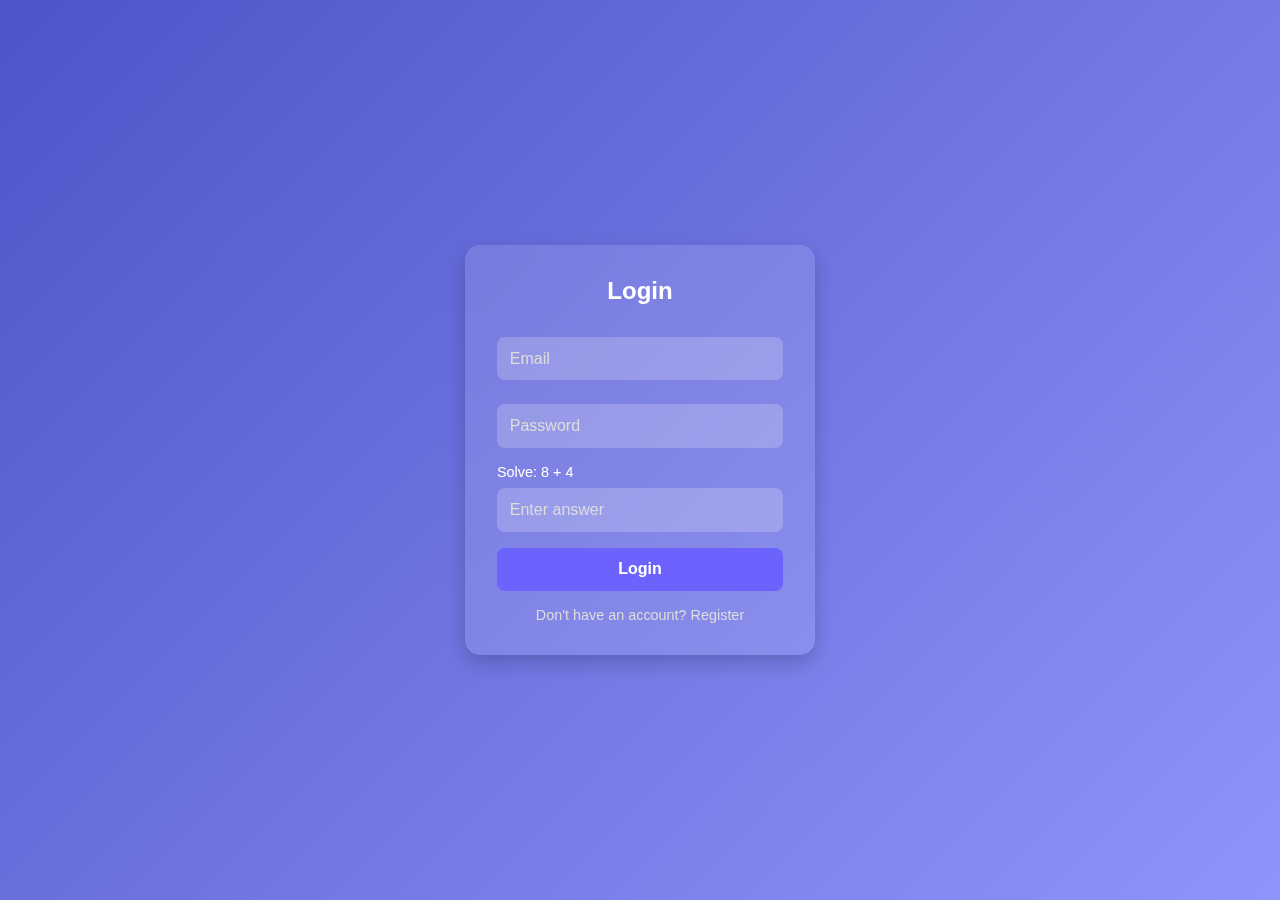
<file: templates/login.html>
<!DOCTYPE html>
<html lang="en">
<head>
  <meta charset="UTF-8" />
  <meta name="viewport" content="width=device-width, initial-scale=1.0" />
  <title>SecureSys Login & Register</title>

  <style>
    * {
      box-sizing: border-box;
      margin: 0;
      padding: 0;
      font-family: 'Segoe UI', Tahoma, Geneva, Verdana, sans-serif;
    }

    body {
      height: 100vh;
      background: linear-gradient(135deg, #4e54c8, #8f94fb);
      display: flex;
      justify-content: center;
      align-items: center;
    }

    .container {
      background: rgba(255, 255, 255, 0.12);
      padding: 2rem;
      border-radius: 15px;
      width: 350px;
      box-shadow: 0 8px 20px rgba(0,0,0,0.2);
      backdrop-filter: blur(10px);
      color: #fff;
      animation: fadeIn 1s ease;
    }

    @keyframes fadeIn {
      from { opacity: 0; transform: translateY(-20px); }
      to { opacity: 1; transform: translateY(0); }
    }

    h2 {
      text-align: center;
      margin-bottom: 1.5rem;
    }

    .input-group {
      margin-bottom: 1rem;
    }

    input {
      width: 100%;
      padding: 0.8rem;
      margin-top: 0.5rem;
      border: none;
      border-radius: 8px;
      background: rgba(255,255,255,0.2);
      color: white;
      font-size: 1rem;
    }

    input::placeholder {
      color: #ddd;
    }

    input:focus {
      outline: none;
      background: rgba(255,255,255,0.3);
      box-shadow: 0 0 0 2px rgba(108,99,255,0.4);
    }

    button {
      width: 100%;
      padding: 0.8rem;
      margin-top: 1rem;
      border: none;
      border-radius: 8px;
      background: #6c63ff;
      color: white;
      font-weight: bold;
      font-size: 1rem;
      cursor: pointer;
      transition: all 0.3s ease;
    }

    button:hover {
      background: #5a54e8;
      transform: translateY(-2px);
    }

    .toggle {
      text-align: center;
      margin-top: 1rem;
      font-size: 0.9rem;
      cursor: pointer;
      color: #ddd;
    }

    .toggle:hover {
      color: white;
      text-decoration: underline;
    }

    .hidden {
      display: none;
    }

    .captcha {
      font-size: 0.9rem;
      margin-top: 0.5rem;
    }

    /* ROLE BUTTONS */
    .role-box {
      display: flex;
      gap: 10px;
      margin-top: 8px;
    }

    .role {
      flex: 1;
      padding: 8px;
      text-align: center;
      border-radius: 8px;
      background: rgba(255,255,255,0.15);
      cursor: pointer;
      transition: 0.3s;
    }

    .role input {
      display: none;
    }

    .role.active {
      background: #6c63ff;
      font-weight: bold;
    }

    /* LOADING */
    .loading {
      display: inline-block;
      width: 1rem;
      height: 1rem;
      border: 2px solid rgba(255,255,255,0.3);
      border-radius: 50%;
      border-top-color: white;
      animation: spin 1s linear infinite;
      margin-right: 8px;
    }

    @keyframes spin {
      to { transform: rotate(360deg); }
    }

    #notification {
      position: fixed;
      bottom: 20px;
      right: 20px;
      padding: 15px;
      border-radius: 8px;
      background: #4CAF50;
      color: white;
      box-shadow: 0 4px 12px rgba(0,0,0,0.2);
      z-index: 1000;
    }
  </style>
</head>

<body>

<div class="container">
  <h2 id="formTitle">Login</h2>

  <!-- LOGIN -->
  <div id="loginForm">
    <div class="input-group">
      <input type="email" id="loginEmail" placeholder="Email">
    </div>
    <div class="input-group">
      <input type="password" id="loginPassword" placeholder="Password">
    </div>
    <div class="captcha">
      <span id="loginCaptchaQuestion"></span>
      <input type="number" id="loginCaptchaAnswer" placeholder="Enter answer">
    </div>
    <button id="loginBtn" onclick="login()">
      <span id="loginBtnText">Login</span>
    </button>
    <p class="toggle" onclick="toggleForm('register')">Don't have an account? Register</p>
  </div>

  <!-- REGISTER -->
  <div id="registerForm" class="hidden">
    <div class="input-group">
      <input type="email" id="regEmail" placeholder="Email">
    </div>
    <div class="input-group">
      <input type="password" id="regPassword" placeholder="Password">
    </div>
    <div class="input-group">
      <input type="password" id="regConfirmPassword" placeholder="Confirm Password">
    </div>


    <div class="captcha">
      <span id="registerCaptchaQuestion"></span>
      <input type="number" id="registerCaptchaAnswer" placeholder="Enter answer">
    </div>

    <button id="registerBtn" onclick="register()">
      <span id="registerBtnText">Register</span>
    </button>
    <p class="toggle" onclick="toggleForm('login')">Already have an account? Login</p>
  </div>
</div>

<div id="notification" class="hidden"></div>

<script>
const apiUrl = "http://127.0.0.1:5000";

let loginCaptchaAnswer = 0;
let registerCaptchaAnswer = 0;

function generateCaptcha() {
  let a = Math.floor(Math.random()*10)+1;
  let b = Math.floor(Math.random()*10)+1;
  loginCaptchaAnswer = a + b;
  document.getElementById("loginCaptchaQuestion").textContent = `Solve: ${a} + ${b}`;

  let c = Math.floor(Math.random()*10)+1;
  let d = Math.floor(Math.random()*10)+1;
  registerCaptchaAnswer = c + d;
  document.getElementById("registerCaptchaQuestion").textContent = `Solve: ${c} + ${d}`;
}

function showNotification(msg, error=false) {
  const n = document.getElementById("notification");
  n.textContent = msg;
  n.style.background = error ? "#f44336" : "#4CAF50";
  n.classList.remove("hidden");
  setTimeout(()=>n.classList.add("hidden"),3000);
}

function toggleForm(type) {
  document.getElementById("loginForm").classList.toggle("hidden", type==="register");
  document.getElementById("registerForm").classList.toggle("hidden", type==="login");
  document.getElementById("formTitle").textContent = type==="register" ? "Create Account" : "Login";
  generateCaptcha();
}

function selectRole(role) {
  document.querySelectorAll(".role").forEach(r=>r.classList.remove("active"));
  document.querySelector(`input[value="${role}"]`).parentElement.classList.add("active");
  document.querySelector(`input[value="${role}"]`).checked = true;
}

async function login() {
  const email = loginEmail.value;
  const password = loginPassword.value;
  const captchaInput = parseInt(document.getElementById("loginCaptchaAnswer").value); // fix captcha

  if (captchaInput !== loginCaptchaAnswer) {
    showNotification("Captcha incorrect", true);
    generateCaptcha();
    return;
  }

  try {
    const res = await fetch(`${apiUrl}/api/login`, {
      method:"POST",
      headers:{ "Content-Type":"application/json" },
      body: JSON.stringify({ email, password })
    });
    const data = await res.json();

    if (!data.success) throw new Error(data.msg);

    localStorage.setItem("token", data.access_token);
    localStorage.setItem("role", data.role);

    if (data.role === "admin") location.href = "/admin";
    else location.href = "/inbox";

  } catch (e) {
    showNotification(e.message, true);
  }
}

async function register() {
  const role = document.querySelector("input[name='role']:checked").value;
  const captchaInput = parseInt(document.getElementById("registerCaptchaAnswer").value); // ✅ fix captcha

  if (captchaInput !== registerCaptchaAnswer) {
    showNotification("Captcha incorrect", true);
    generateCaptcha(); // refresh captcha
    return;
  }

  try {
    const res = await fetch(`${apiUrl}/api/register`, {
      method:"POST",
      headers:{ "Content-Type":"application/json" },
      body: JSON.stringify({
        email: regEmail.value,
        password: regPassword.value,
        role: role
      })
    });

    const data = await res.json();
    if (!data.success) throw new Error(data.msg);

    showNotification("Registered successfully!");
    toggleForm("login");

  } catch (e) {
    showNotification(e.message, true);
  }
}

generateCaptcha();
</script>

</body>
</html>
</file>
<file: static/mess.css>
/* Reset & base */
* {
  box-sizing: border-box;
  margin: 0;
  padding: 0;
  font-family: 'Segoe UI', Tahoma, Geneva, Verdana, sans-serif;
}

body {
  background: linear-gradient(135deg, #4e54c8, #8f94fb);
  height: 100vh;
  display: flex;
  justify-content: center;
  align-items: center;
  color: #fff;
}

.container {
  display: flex;
  width: 900px;
  height: 600px;
  background: rgba(255, 255, 255, 0.1);
  border-radius: 16px;
  box-shadow: 0 8px 20px rgba(0,0,0,0.3);
  overflow: hidden;
  backdrop-filter: blur(15px);
}

/* Sidebar */
.sidebar {
  background: #3b3f9c;
  padding: 2rem 1.5rem;
  width: 220px;
  display: flex;
  flex-direction: column;
  align-items: center;
}

.sidebar-header {
  text-align: center;
  margin-bottom: 2rem;
}

.sidebar h2 {
  font-weight: 700;
  font-size: 1.8rem;
  letter-spacing: 1px;
  display: flex;
  align-items: center;
  justify-content: center;
  gap: 0.5rem;
}

.user-info {
  width: 100%;
  margin-bottom: 2rem;
  text-align: center;
  display: flex;
  flex-direction: column;
  gap: 1rem;
}

#userEmail {
  font-size: 0.9rem;
  color: #dcdcff;
  display: flex;
  align-items: center;
  justify-content: center;
  gap: 0.5rem;
}

.sidebar-nav {
  width: 100%;
  display: flex;
  flex-direction: column;
  gap: 1rem;
}

.nav-btn, .logout-btn {
  padding: 0.8rem 1rem;
  border: none;
  border-radius: 12px;
  background: transparent;
  color: #dcdcff;
  font-weight: 600;
  font-size: 1rem;
  cursor: pointer;
  transition: all 0.3s ease;
  display: flex;
  align-items: center;
  justify-content: flex-start;
  gap: 0.5rem;
}

.nav-btn:hover,
.nav-btn.active {
  background: #6c63ff;
  color: white;
}

.logout-btn {
  background: rgba(255,255,255,0.1);
  margin-top: auto;
}

.logout-btn:hover {
  background: #ff4757;
}

/* Main Content */
.content {
  flex-grow: 1;
  padding: 2rem;
  overflow-y: auto;
  display: flex;
  flex-direction: column;
  gap: 1.5rem;
}

.section-header {
  display: flex;
  justify-content: space-between;
  align-items: center;
  margin-bottom: 1rem;
}

.refresh-btn {
  background: transparent;
  border: none;
  color: #dcdcff;
  cursor: pointer;
  font-size: 0.9rem;
  display: flex;
  align-items: center;
  gap: 0.5rem;
  transition: color 0.3s ease;
}

.refresh-btn:hover {
  color: white;
}

/* Form Styles */
.form-group {
  margin-bottom: 1.5rem;
}

.form-group label {
  display: block;
  margin-bottom: 0.5rem;
  font-size: 0.9rem;
  color: #dcdcff;
  display: flex;
  align-items: center;
  gap: 0.5rem;
}

input, textarea {
  width: 100%;
  background: rgba(255,255,255,0.15);
  border: none;
  border-radius: 10px;
  padding: 0.8rem 1rem;
  font-size: 1rem;
  color: white;
  resize: vertical;
  transition: background 0.3s ease;
}

input::placeholder, textarea::placeholder {
  color: #ccc;
}

input:focus, textarea:focus {
  background: rgba(255,255,255,0.3);
  outline: none;
}

textarea {
  min-height: 120px;
}

.form-actions {
  display: flex;
  justify-content: flex-end;
}

.primary-btn {
  background: #6c63ff;
  color: white;
  font-weight: 600;
  border: none;
  padding: 0.8rem 1.5rem;
  border-radius: 12px;
  cursor: pointer;
  transition: background 0.3s ease;
  display: flex;
  align-items: center;
  gap: 0.5rem;
}

.primary-btn:hover {
  background: #5750d4;
}

.validation-msg {
  font-size: 0.8rem;
  margin-top: 0.3rem;
  padding-left: 1.5rem;
}

/* Message List */
.message-list {
  display: flex;
  flex-direction: column;
  gap: 1rem;
}

.message-item {
  background: rgba(255,255,255,0.1);
  border-radius: 12px;
  padding: 1rem;
  cursor: pointer;
  transition: background 0.3s ease;
}

.message-item:hover {
  background: rgba(108, 99, 255, 0.4);
}

.message-header {
  display: flex;
  justify-content: space-between;
  margin-bottom: 0.5rem;
}

.message-sender, .message-recipient {
  font-weight: 600;
  color: #dcdcff;
}

.message-subject {
  font-weight: 700;
  margin-bottom: 0.3rem;
  font-size: 1.1rem;
}

.message-preview {
  color: #dcdcff;
  font-size: 0.9rem;
  max-height: 40px;
  overflow: hidden;
  text-overflow: ellipsis;
  white-space: nowrap;
}

.message-timestamp {
  font-size: 0.75rem;
  color: #aaa;
}

.loading-msg {
  text-align: center;
  padding: 2rem;
  color: #dcdcff;
  display: flex;
  align-items: center;
  justify-content: center;
  gap: 0.5rem;
}

.fa-spinner {
  animation: spin 1s linear infinite;
}

@keyframes spin {
  0% { transform: rotate(0deg); }
  100% { transform: rotate(360deg); }
}

/* Notification */
.notification {
  position: fixed;
  bottom: 20px;
  right: 20px;
  padding: 15px 20px;
  border-radius: 8px;
  color: white;
  background-color: #4CAF50;
  box-shadow: 0 4px 12px rgba(0,0,0,0.15);
  display: flex;
  align-items: center;
  gap: 0.5rem;
  transform: translateY(100px);
  opacity: 0;
  transition: all 0.3s ease;
  z-index: 1000;
}

.notification.error {
  background-color: #ff4757;
}

.notification.show {
  transform: translateY(0);
  opacity: 1;
}

/* Responsive adjustments */
@media (max-width: 768px) {
  .container {
    flex-direction: column;
    width: 95%;
    height: 90vh;
  }
  
  .sidebar {
    width: 100%;
    padding: 1rem;
    flex-direction: row;
    flex-wrap: wrap;
    justify-content: space-between;
  }
  
  .sidebar h2 {
    margin-bottom: 0;
  }
  
  .user-info {
    order: 3;
    width: 100%;
    margin-top: 1rem;
  }
  
  .sidebar-nav {
    flex-direction: row;
    gap: 0.5rem;
  }
  
  .nav-btn {
    padding: 0.5rem;
    font-size: 0.9rem;
  }
  
  .content {
    padding: 1rem;
  }
}
.view-message-section {
  padding: 1rem;
  background: rgba(255, 255, 255, 0.1);
  border-radius: 12px;
  display: flex;
  flex-direction: column;
  gap: 1rem;
}

.view-message-section .form-group {
  background: rgba(255, 255, 255, 0.1);
  border-radius: 12px;
  padding: 1rem;
  margin-bottom: 1rem;
}

.view-message-section .form-group label {
  font-weight: 700;
  font-size: 1rem;
  margin-bottom: 0.5rem;
  color: #dcdcff;
  display: block;
}

.view-message-section .form-group p {
  font-size: 0.95rem;
  line-height: 1.5;
  color: #f0f0f0;
  margin-top: 0.5rem;
}

.view-message-section .section-header h3 {
  font-size: 1.5rem;
  font-weight: 700;
  color: white;
}
form#replyForm {
  display: flex;
  flex-direction: column;
  gap: 1rem;
}

form#replyForm textarea,
form#replyForm input[type="file"] {
  width: 100%;
  background: rgba(255, 255, 255, 0.15);
  border: none;
  border-radius: 10px;
  padding: 0.8rem 1rem;
  font-size: 1rem;
  color: white;
}

form#replyForm textarea::placeholder {
  color: #ccc;
}

form#replyForm textarea:focus,
form#replyForm input[type="file"]:focus {
  background: rgba(255, 255, 255, 0.3);
  outline: none;
}

form#replyForm .form-actions {
  display: flex;
  justify-content: flex-end;
}

form#replyForm .primary-btn {
  background: #6c63ff;
  color: white;
  font-weight: 600;
  border: none;
  padding: 0.8rem 1.5rem;
  border-radius: 12px;
  cursor: pointer;
  transition: background 0.3s ease;
}

form#replyForm .primary-btn:hover {
  background: #5750d4;
}
.file-label {
  cursor: pointer;
  display: inline-flex;
  align-items: center;
  gap: 0.5rem;
  margin-top: 0.5rem;
}
</file>
